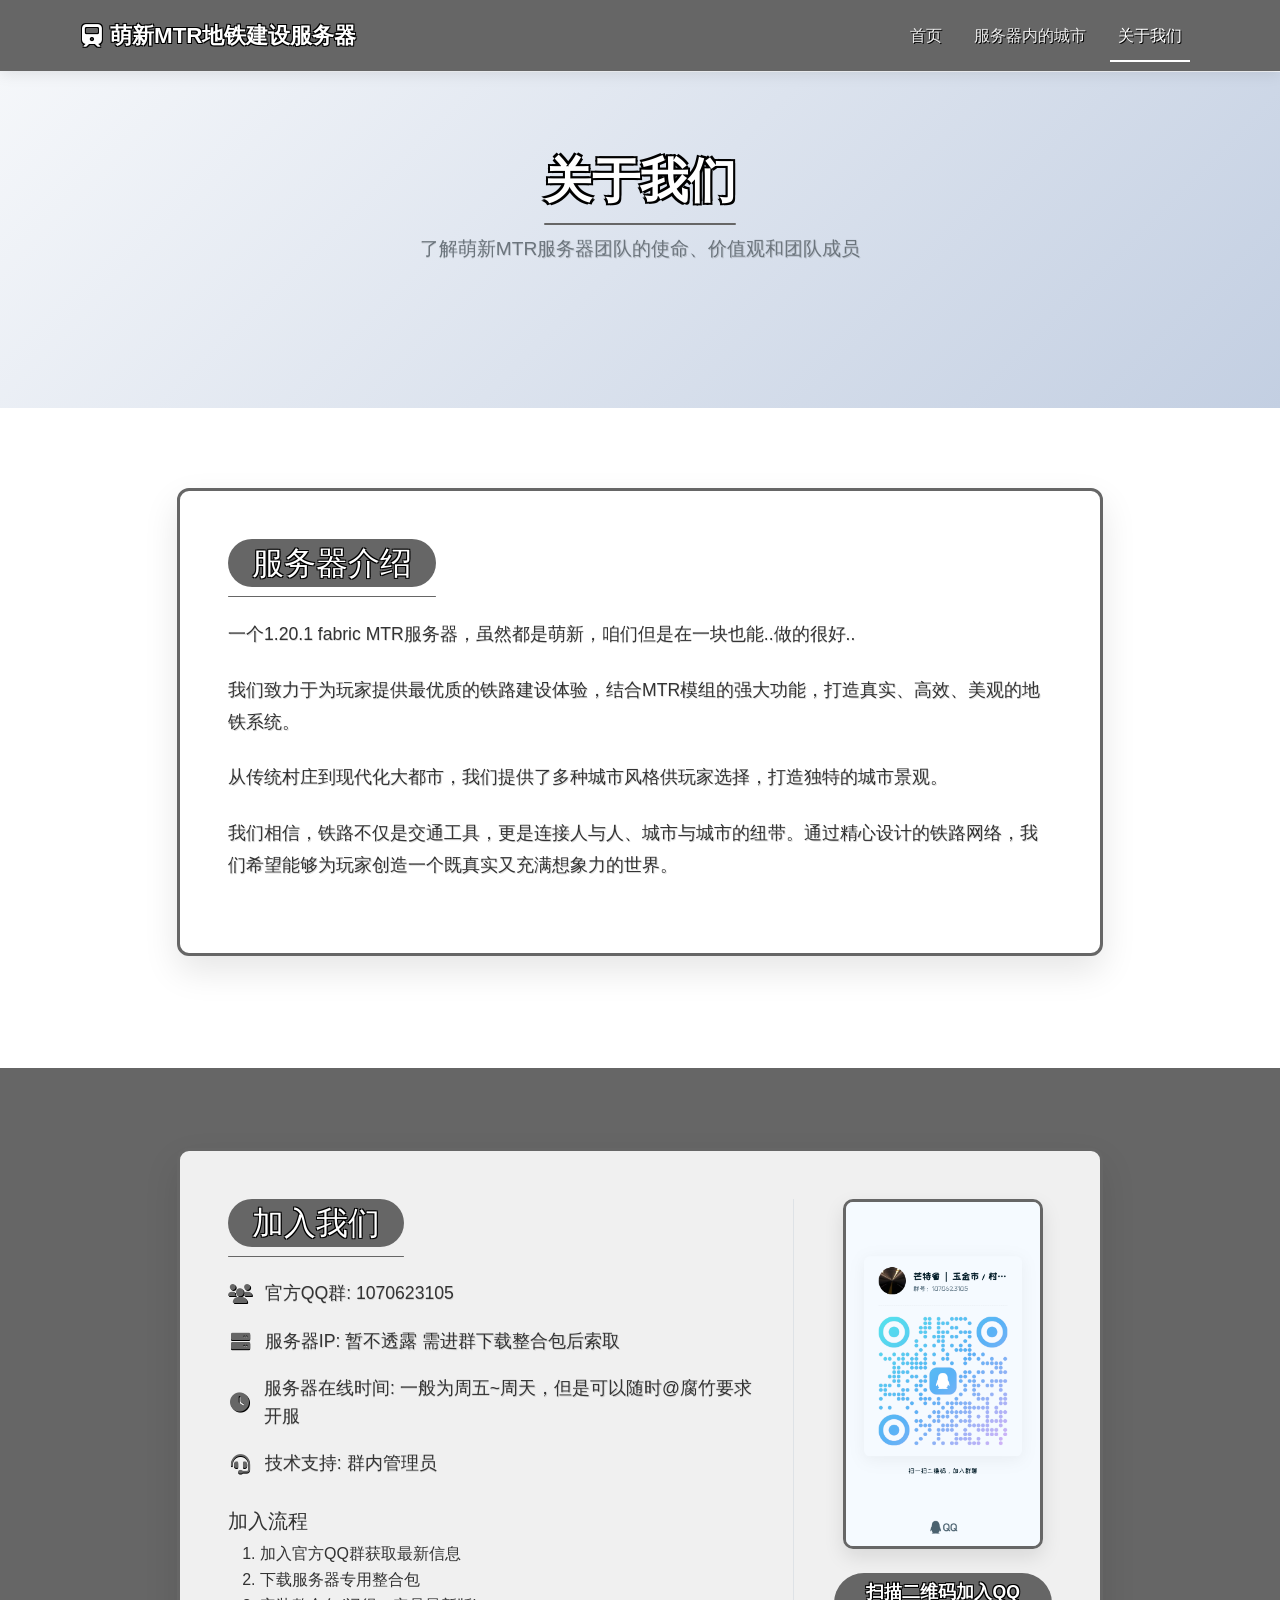
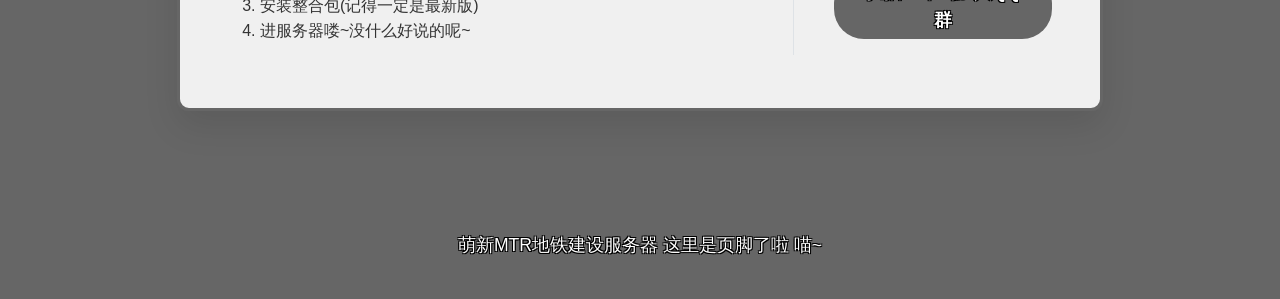
<file: about_us.html>
<!DOCTYPE html>
<html lang="zh-CN">
<head>
    <meta charset="UTF-8">
    <meta name="viewport" content="width=device-width, initial-scale=1.0">
    <title>关于我们 - 萌新MTR地铁建设服务器</title>
    <!-- 引入Bootstrap CSS -->
    <link href="https://cdn.jsdelivr.net/npm/bootstrap@5.3.0-alpha1/dist/css/bootstrap.min.css" rel="stylesheet">
    <!-- 引入Font Awesome图标 -->
    <link rel="stylesheet" href="https://cdnjs.cloudflare.com/ajax/libs/font-awesome/6.0.0/css/all.min.css">
    <style>
        /* 全局样式 */
        :root {
            --primary-color: #666;
            --secondary-color: #777;
            --accent-color: #888;
            --light-color: #f8f9fa;
            --dark-color: #333;
            --text-color: #333;
            --border-color: #dee2e6;
            --solid-color: #666;
        }
        
        * {
            margin: 0;
            padding: 0;
            box-sizing: border-box;
        }
        
        html {
            scroll-behavior: smooth;
        }
        
        body {
            font-family: 'Segoe UI', Tahoma, Geneva, Verdana, sans-serif;
            line-height: 1.6;
            color: var(--text-color);
            background-color: #f5f7fa;
            overflow-x: hidden;
        }
        
        /* 导航栏样式 */
        .navbar {
            background: var(--solid-color);
            box-shadow: 0 2px 15px rgba(0, 0, 0, 0.1);
            padding: 0.8rem 0;
            transition: all 0.3s ease;
            position: fixed;
            top: 0;
            width: 100%;
            z-index: 9997;
            height: auto;
        }
        
        .navbar.scrolled {
            background: var(--solid-color);
            padding: 0.5rem 0;
        }
        
        .navbar-brand {
            font-weight: 700;
            font-size: 1.4rem;
            color: white !important;
            display: flex;
            align-items: center;
            text-shadow: 1px 1px 0 #000, 
                         -1px -1px 0 #000, 
                         1px -1px 0 #000, 
                         -1px 1px 0 #000;
        }
        
        .nav-link {
            color: rgba(255, 255, 255, 0.9) !important;
            font-weight: 500;
            margin: 0 0.5rem;
            transition: color 0.3s;
            cursor: pointer;
            position: relative;
            text-shadow: 0.5px 0.5px 0 #000;
        }
        
        .nav-link::after {
            content: '';
            position: absolute;
            bottom: -5px;
            left: 0;
            width: 0;
            height: 2px;
            background-color: white;
            transition: width 0.3s ease;
        }
        
        .nav-link:hover, .nav-link.active {
            color: white !important;
        }
        
        .nav-link:hover::after, .nav-link.active::after {
            width: 100%;
        }
        
        /* 关于我们页面的主要内容区域 */
        .about-main {
            margin-top: 72px; /* 导航栏高度 */
            padding: 80px 0;
            background: linear-gradient(135deg, #f5f7fa 0%, #c3cfe2 100%);
        }
        
        .section-title {
            text-align: center;
            margin-bottom: 4rem;
        }
        
        .section-title h1 {
            font-size: 3rem;
            font-weight: 700;
            color: white !important;
            text-shadow: 2px 2px 0 #000, 
                         -2px -2px 0 #000, 
                         2px -2px 0 #000, 
                         -2px 2px 0 #000,
                         1px 1px 0 #000,
                         -1px -1px 0 #000,
                         1px -1px 0 #000,
                         -1px 1px 0 #000;
            margin-bottom: 1.5rem;
            position: relative;
            display: inline-block;
            background: none !important;
        }
        
        .section-title h1::after {
            content: '';
            position: absolute;
            bottom: -15px;
            left: 0;
            width: 100%;
            height: 2px;
            background: var(--solid-color);
            border-radius: 2px;
        }
        
        .section-title p {
            color: #6c757d;
            max-width: 700px;
            margin: 0 auto;
            font-size: 1.2rem;
            text-shadow: 0.5px 0.5px 0 #0002;
        }
        
        /* 服务器介绍区域 */
        .server-intro {
            padding: 80px 0;
            background-color: white;
        }
        
        .intro-card {
            background-color: white;
            border-radius: 12px;
            padding: 3rem;
            box-shadow: 0 15px 35px rgba(0, 0, 0, 0.1);
            transition: transform 0.4s;
            border: 3px solid var(--solid-color);
            margin-bottom: 2rem;
        }
        
        .intro-card:hover {
            transform: translateY(-5px);
        }
        
        .intro-card h3 {
            color: white !important;
            text-shadow: 1px 1px 0 #000, 
                         -1px -1px 0 #000, 
                         1px -1px 0 #000, 
                         -1px 1px 0 #000;
            margin-bottom: 2rem;
            font-size: 2rem;
            position: relative;
            display: inline-block;
            background: var(--solid-color);
            padding: 0.3rem 1.5rem;
            border-radius: 30px;
        }
        
        .intro-card h3::after {
            content: '';
            position: absolute;
            bottom: -10px;
            left: 0;
            width: 100%;
            height: 1.5px;
            background: var(--solid-color);
            border-radius: 2px;
        }
        
        .intro-card p {
            font-size: 1.1rem;
            line-height: 1.8;
            margin-bottom: 1.5rem;
            text-shadow: 0.5px 0.5px 0 #0002;
        }
        
        /* 联系区域样式 */
        .contact-section {
            padding: 80px 0;
            background: var(--solid-color);
            color: white;
            position: relative;
        }
        
        .contact-card {
            background-color: rgba(255,255,255,0.9);
            color: var(--dark-color);
            border-radius: 12px;
            padding: 3rem;
            box-shadow: 0 15px 35px rgba(0, 0, 0, 0.1);
            transition: transform 0.4s;
            border: 3px solid var(--solid-color);
        }
        
        .contact-card:hover {
            transform: translateY(-5px);
        }
        
        .contact-card h3 {
            color: white !important;
            text-shadow: 1px 1px 0 #000, 
                         -1px -1px 0 #000, 
                         1px -1px 0 #000, 
                         -1px 1px 0 #000;
            margin-bottom: 2rem;
            font-size: 2rem;
            position: relative;
            display: inline-block;
            background: var(--solid-color);
            padding: 0.3rem 1.5rem;
            border-radius: 30px;
        }
        
        .contact-card h3::after {
            content: '';
            position: absolute;
            bottom: -10px;
            left: 0;
            width: 100%;
            height: 1.5px;
            background: var(--solid-color);
            border-radius: 2px;
        }
        
        .contact-info {
            margin-bottom: 2rem;
        }
        
        .contact-info i {
            color: var(--primary-color);
            margin-right: 0.8rem;
            width: 24px;
            text-align: center;
            font-size: 1.2rem;
            text-shadow: 0.5px 0.5px 0 #000;
        }
        
        .contact-info p {
            margin-bottom: 1.2rem;
            font-size: 1.1rem;
            display: flex;
            align-items: center;
            text-shadow: 0.5px 0.5px 0 #0002;
        }
        
        .qrcode-container {
            text-align: center;
            border-left: 1px solid var(--border-color);
            padding-left: 2.5rem;
            display: flex;
            flex-direction: column;
            justify-content: center;
            align-items: center;
        }
        
        .qrcode-container img {
            max-width: 200px;
            height: auto;
            border-radius: 10px;
            box-shadow: 0 8px 20px rgba(0, 0, 0, 0.1);
            border: 3px solid var(--solid-color);
        }
        
        .qrcode-container p {
            margin-top: 1.5rem;
            font-weight: 600;
            color: white !important;
            text-shadow: 1px 1px 0 #000, 
                         -1px -1px 0 #000, 
                         1px -1px 0 #000, 
                         -1px 1px 0 #000;
            font-size: 1.1rem;
            background: var(--solid-color);
            padding: 0.3rem 1.5rem;
            border-radius: 30px;
            display: inline-block;
        }
        
        /* 页脚样式 */
        .footer {
            background: #666;
            color: white;
            padding: 2.5rem 0;
            text-align: center;
            margin-bottom: 0;
        }
        
        .footer p {
            margin: 0;
            font-size: 1.1rem;
            text-shadow: 1px 1px 0 #000, 
                         -1px -1px 0 #000, 
                         1px -1px 0 #000, 
                         -1px 1px 0 #000;
        }
        
        /* 响应式调整 */
        @media (max-width: 768px) {
            .section-title h1 {
                font-size: 2.5rem;
            }
            
            .intro-card, .contact-card {
                padding: 2rem;
            }
            
            .qrcode-container {
                border-left: none;
                border-top: 1px solid var(--border-color);
                padding-left: 0;
                padding-top: 2.5rem;
                margin-top: 2.5rem;
            }
            
            .about-main, .server-intro, .contact-section {
                padding: 60px 0;
            }
        }
        
        @media (max-width: 576px) {
            .section-title h1 {
                font-size: 2rem;
            }
        }
    </style>
</head>
<body>
    <!-- 导航栏 -->
    <nav class="navbar navbar-expand-lg navbar-dark fixed-top" id="mainNavbar">
        <div class="container">
            <!-- 网站Logo/标题 -->
            <a class="navbar-brand" href="home">
                <i class="fas fa-train me-2"></i>萌新MTR地铁建设服务器
            </a>
            <!-- 移动端导航切换按钮 -->
            <button class="navbar-toggler" type="button" data-bs-toggle="collapse" data-bs-target="#navbarNav">
                <span class="navbar-toggler-icon"></span>
            </button>
            <!-- 导航菜单 -->
            <div class="collapse navbar-collapse" id="navbarNav">
                <ul class="navbar-nav ms-auto">
                    <li class="nav-item">
                        <a class="nav-link" href="home">首页</a>
                    </li>
                    <li class="nav-item">
                        <a class="nav-link" href="Server_City">服务器内的城市</a>
                    </li>
                    <li class="nav-item">
                        <a class="nav-link active">关于我们</a>
                    </li>
                </ul>
            </div>
        </div>
    </nav>

    <!-- 关于我们页面主要内容 -->
    <main>
        <!-- 页面标题区域 -->
        <section class="about-main">
            <div class="container">
                <div class="section-title">
                    <h1>关于我们</h1>
                    <p>了解萌新MTR服务器团队的使命、价值观和团队成员</p>
                </div>
            </div>
        </section>

        <!-- 服务器介绍区域 -->
        <section class="server-intro">
            <div class="container">
                <div class="row">
                    <div class="col-lg-10 mx-auto">
                        <div class="intro-card">
                            <h3>服务器介绍</h3>
                            <p>一个1.20.1 fabric MTR服务器，虽然都是萌新，咱们但是在一块也能..做的很好..</p>
                            <p>我们致力于为玩家提供最优质的铁路建设体验，结合MTR模组的强大功能，打造真实、高效、美观的地铁系统。</p>
                            <p>从传统村庄到现代化大都市，我们提供了多种城市风格供玩家选择，打造独特的城市景观。</p>
                            <p>我们相信，铁路不仅是交通工具，更是连接人与人、城市与城市的纽带。通过精心设计的铁路网络，我们希望能够为玩家创造一个既真实又充满想象力的世界。</p>
                        </div>
                    </div>
                </div>
            </div>
        </section>

        <!-- 联系区域 -->
        <section class="contact-section">
            <div class="container">
                <div class="row justify-content-center">
                    <div class="col-md-10">
                        <div class="contact-card">
                            <div class="row">
                                <div class="col-md-8">
                                    <h3>加入我们</h3>
                                    <div class="contact-info">
                                        <p><i class="fas fa-users"></i>官方QQ群: 1070623105</p>
                                        <p><i class="fas fa-server"></i>服务器IP: 暂不透露 需进群下载整合包后索取</p>
                                        <p><i class="fas fa-clock"></i>服务器在线时间: 一般为周五~周天，但是可以随时@腐竹要求开服</p>
                                        <p><i class="fas fa-headset"></i>技术支持: 群内管理员</p>
                                    </div>
                                    <div class="mt-4">
                                        <h5>加入流程</h5>
                                        <ol>
                                            <li>加入官方QQ群获取最新信息</li>
                                            <li>下载服务器专用整合包</li>
                                            <li>安装整合包(记得一定是最新版)</li>
                                            <li>进服务器喽~没什么好说的呢~</li>
                                        </ol>
                                    </div>
                                </div>
                                <div class="col-md-4">
                                    <div class="qrcode-container">
                                        <img src="pic_05.jpg" alt="QQ群二维码">
                                        <p>扫描二维码加入QQ群</p>
                                    </div>
                                </div>
                            </div>
                        </div>
                    </div>
                </div>
            </div>
        </section>
    </main>

    <!-- 页脚 -->
    <footer class="footer">
        <div class="container">
            <p>萌新MTR地铁建设服务器 这里是页脚了啦 喵~</p>
        </div>
    </footer>

    <!-- 引入Bootstrap JS -->
    <script src="https://cdn.jsdelivr.net/npm/bootstrap@5.3.0-alpha1/dist/js/bootstrap.bundle.min.js"></script>
    
    <script>
        // 导航栏滚动效果
        window.addEventListener('scroll', function() {
            if (window.scrollY > 50) {
                document.querySelector('.navbar').classList.add('scrolled');
            } else {
                document.querySelector('.navbar').classList.remove('scrolled');
            }
        });
    </script>
</body>
</html>
</file>
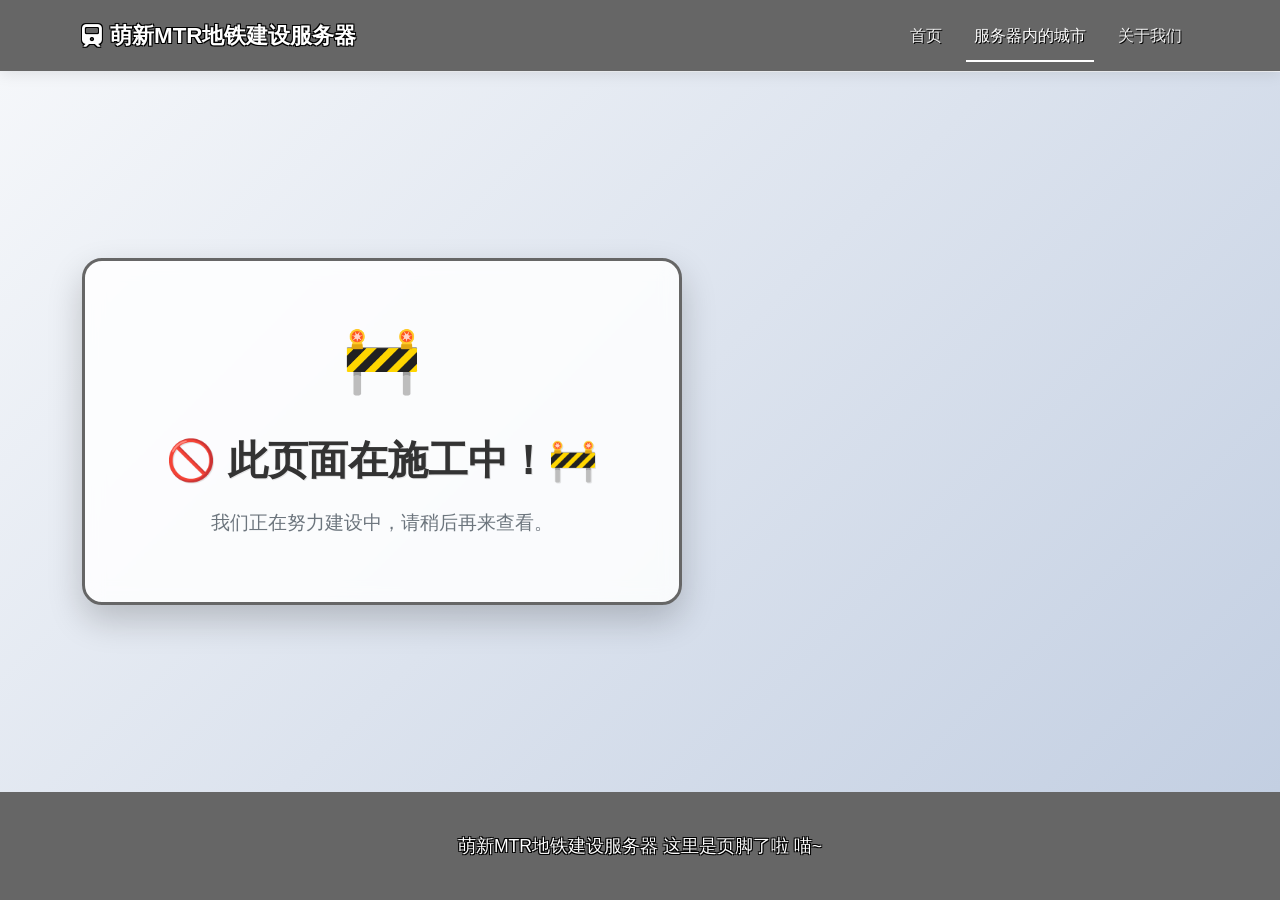
<file: Server_City.html>
<!DOCTYPE html>
<html lang="zh-CN">
<head>
    <meta charset="UTF-8">
    <meta name="viewport" content="width=device-width, initial-scale=1.0">
    <title>服务器城市 - 萌新MTR地铁建设服务器</title>
    <!-- 引入Bootstrap CSS -->
    <link href="https://cdn.jsdelivr.net/npm/bootstrap@5.3.0-alpha1/dist/css/bootstrap.min.css" rel="stylesheet">
    <!-- 引入Font Awesome图标 -->
    <link rel="stylesheet" href="https://cdnjs.cloudflare.com/ajax/libs/font-awesome/6.0.0/css/all.min.css">
    <style>
        /* 全局样式 */
        :root {
            --primary-color: #666;
            --secondary-color: #777;
            --accent-color: #888;
            --light-color: #f8f9fa;
            --dark-color: #333;
            --text-color: #333;
            --border-color: #dee2e6;
            --solid-color: #666;
        }
        
        * {
            margin: 0;
            padding: 0;
            box-sizing: border-box;
        }
        
        html {
            scroll-behavior: smooth;
        }
        
        body {
            font-family: 'Segoe UI', Tahoma, Geneva, Verdana, sans-serif;
            line-height: 1.6;
            color: var(--text-color);
            background-color: #f5f7fa;
            overflow-x: hidden;
            min-height: 100vh;
            display: flex;
            flex-direction: column;
        }
        
        /* 导航栏样式 */
        .navbar {
            background: var(--solid-color);
            box-shadow: 0 2px 15px rgba(0, 0, 0, 0.1);
            padding: 0.8rem 0;
            transition: all 0.3s ease;
            position: fixed;
            top: 0;
            width: 100%;
            z-index: 9997;
            height: auto;
        }
        
        .navbar.scrolled {
            background: var(--solid-color);
            padding: 0.5rem 0;
        }
        
        .navbar-brand {
            font-weight: 700;
            font-size: 1.4rem;
            color: white !important;
            display: flex;
            align-items: center;
            text-shadow: 1px 1px 0 #000, 
                         -1px -1px 0 #000, 
                         1px -1px 0 #000, 
                         -1px 1px 0 #000;
        }
        
        .nav-link {
            color: rgba(255, 255, 255, 0.9) !important;
            font-weight: 500;
            margin: 0 0.5rem;
            transition: color 0.3s;
            cursor: pointer;
            position: relative;
            text-shadow: 0.5px 0.5px 0 #000;
        }
        
        .nav-link::after {
            content: '';
            position: absolute;
            bottom: -5px;
            left: 0;
            width: 0;
            height: 2px;
            background-color: white;
            transition: width 0.3s ease;
        }
        
        .nav-link:hover, .nav-link.active {
            color: white !important;
        }
        
        .nav-link:hover::after, .nav-link.active::after {
            width: 100%;
        }
        
        /* 施工提示区域 */
        .construction-section {
            margin-top: 72px; /* 导航栏高度 */
            flex: 1;
            display: flex;
            justify-content: center;
            align-items: center;
            padding: 2rem;
            background: linear-gradient(135deg, #f5f7fa 0%, #c3cfe2 100%);
        }
        
        .construction-notice {
            text-align: center;
            background: rgba(255, 255, 255, 0.85);
            backdrop-filter: blur(10px);
            -webkit-backdrop-filter: blur(10px);
            padding: 3rem 4rem;
            border-radius: 20px;
            box-shadow: 0 15px 35px rgba(0, 0, 0, 0.2);
            max-width: 600px;
            width: 100%;
            border: 3px solid var(--solid-color);
        }
        
        .construction-icon {
            font-size: 4rem;
            margin-bottom: 1.5rem;
            animation: bounce 2s infinite;
        }
        
        .construction-notice h2 {
            font-size: 2.5rem;
            font-weight: 700;
            color: var(--dark-color);
            margin-bottom: 1.5rem;
            text-shadow: 1px 1px 0 rgba(0, 0, 0, 0.1);
        }
        
        .construction-notice p {
            font-size: 1.2rem;
            color: #6c757d;
            line-height: 1.6;
        }
        
        @keyframes bounce {
            0%, 20%, 50%, 80%, 100% {
                transform: translateY(0);
            }
            40% {
                transform: translateY(-10px);
            }
            60% {
                transform: translateY(-5px);
            }
        }
        
        /* 页脚样式 */
        .footer {
            background: #666;
            color: white;
            padding: 2.5rem 0;
            text-align: center;
            margin-bottom: 0;
        }
        
        .footer p {
            margin: 0;
            font-size: 1.1rem;
            text-shadow: 1px 1px 0 #000, 
                         -1px -1px 0 #000, 
                         1px -1px 0 #000, 
                         -1px 1px 0 #000;
        }
        
        /* 响应式调整 */
        @media (max-width: 768px) {
            .construction-notice {
                padding: 2rem;
            }
            
            .construction-icon {
                font-size: 3rem;
            }
            
            .construction-notice h2 {
                font-size: 2rem;
            }
        }
        
        @media (max-width: 576px) {
            .construction-notice {
                padding: 1.5rem;
            }
            
            .construction-icon {
                font-size: 2.5rem;
            }
            
            .construction-notice h2 {
                font-size: 1.8rem;
            }
            
            .construction-notice p {
                font-size: 1rem;
            }
        }
    </style>
</head>
<body>
    <!-- 导航栏 -->
    <nav class="navbar navbar-expand-lg navbar-dark fixed-top" id="mainNavbar">
        <div class="container">
            <!-- 网站Logo/标题 -->
            <a class="navbar-brand" href="home">
                <i class="fas fa-train me-2"></i>萌新MTR地铁建设服务器
            </a>
            <!-- 移动端导航切换按钮 -->
            <button class="navbar-toggler" type="button" data-bs-toggle="collapse" data-bs-target="#navbarNav">
                <span class="navbar-toggler-icon"></span>
            </button>
            <!-- 导航菜单 -->
            <div class="collapse navbar-collapse" id="navbarNav">
                <ul class="navbar-nav ms-auto">
                    <li class="nav-item">
                        <a class="nav-link" href="home">首页</a>
                    </li>
                    <li class="nav-item">
                        <a class="nav-link active">服务器内的城市</a>
                    </li>
                    <li class="nav-item">
                        <a class="nav-link" href="about_us">关于我们</a>
                    </li>
                </ul>
            </div>
        </div>
    </nav>

    <!-- 施工提示区域 -->
    <section class="construction-section">
        <div class="container">
            <div class="construction-notice">
                <div class="construction-icon">
                    🚧
                </div>
                <h2>🚫 此页面在施工中！🚧</h2>
                <p>我们正在努力建设中，请稍后再来查看。</p>
            </div>
        </div>
    </section>

    <!-- 页脚 -->
    <footer class="footer">
        <div class="container">
            <p>萌新MTR地铁建设服务器 这里是页脚了啦 喵~</p>
        </div>
    </footer>

    <!-- 引入Bootstrap JS -->
    <script src="https://cdn.jsdelivr.net/npm/bootstrap@5.3.0-alpha1/dist/js/bootstrap.bundle.min.js"></script>
    
    <script>
        // 导航栏滚动效果
        window.addEventListener('scroll', function() {
            if (window.scrollY > 50) {
                document.querySelector('.navbar').classList.add('scrolled');
            } else {
                document.querySelector('.navbar').classList.remove('scrolled');
            }
        });
    </script>
</body>
</html>
</file>
